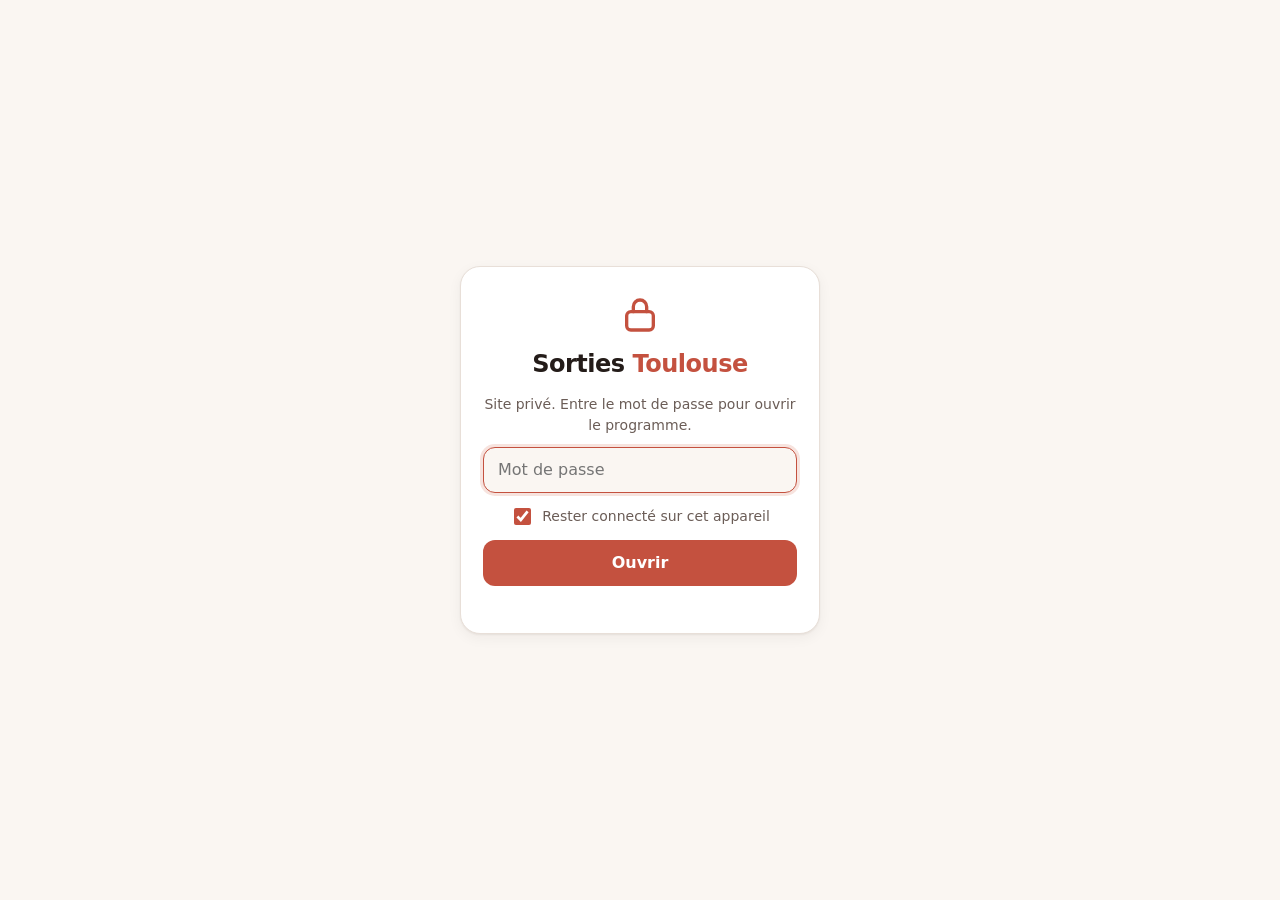
<file: index.html>
<!doctype html>
<html lang="fr">
<head>
  <meta charset="utf-8">
  <meta name="viewport" content="width=device-width, initial-scale=1, viewport-fit=cover">
  <title>Sorties Toulouse</title>
  <meta name="description" content="Tout ce qui se passe à Toulouse au même endroit : concerts, spectacles, expos, ateliers, bons plans du week-end. Mis à jour chaque jour.">
  <meta name="robots" content="noindex, nofollow">
  <meta name="theme-color" content="#faf6f2">
  <script>
    // mode clair par défaut ; le bouton thème (en haut à droite) bascule en sombre et s'en souvient
    (function () {
      var t = 'light';
      try { if (localStorage.getItem('sorties-theme') === 'dark') t = 'dark'; } catch (e) { /* stockage bloqué */ }
      document.documentElement.setAttribute('data-theme', t);
      if (t === 'dark') document.querySelector('meta[name=theme-color]').setAttribute('content', '#161211');
    })();
  </script>
  <link rel="icon" href="data:image/svg+xml,%3Csvg xmlns='http://www.w3.org/2000/svg' viewBox='0 0 32 32'%3E%3Crect width='32' height='32' rx='8' fill='%23c4513f'/%3E%3Cpath d='M9 22V12l7-4 7 4v10h-4v-6h-6v6z' fill='%23fff'/%3E%3C/svg%3E">
  <link rel="stylesheet" href="style.css">
</head>
<body>
  <div class="lock" id="lock" hidden>
    <form class="lock__card" id="lockForm">
      <svg class="lock__icon" viewBox="0 0 24 24" aria-hidden="true"><rect x="4" y="10" width="16" height="11" rx="2.5"/><path d="M8 10V7a4 4 0 0 1 8 0v3"/></svg>
      <h1>Sorties <span>Toulouse</span></h1>
      <p>Site privé. Entre le mot de passe pour ouvrir le programme.</p>
      <input type="text" name="username" value="sorties-toulouse" autocomplete="username" hidden>
      <input type="password" id="pw" name="password" autocomplete="current-password" placeholder="Mot de passe" aria-label="Mot de passe" required>
      <label class="lock__remember"><input type="checkbox" id="remember" checked> Rester connecté sur cet appareil</label>
      <button type="submit" id="unlockBtn">Ouvrir</button>
      <p class="lock__err" id="lockErr" role="alert"></p>
    </form>
  </div>

  <header class="top">
    <div class="top__inner">
      <a class="tbtn home" id="homeBtn" href="./" aria-label="Accueil" title="Accueil : ce week-end, en Sélection, sans filtre"><svg width="16" height="16" viewBox="0 0 16 16" aria-hidden="true"><path d="M1.8 7.6 8 2.3l6.2 5.3" fill="none" stroke="currentColor" stroke-width="1.6" stroke-linecap="round" stroke-linejoin="round"/><path d="M3.6 6.3v7.2h3.3V10h2.2v3.5h3.3V6.3" fill="none" stroke="currentColor" stroke-width="1.6" stroke-linejoin="round"/></svg><span class="lbl">Accueil</span></a>
      <button class="tbtn theme" id="themeBtn" type="button" aria-label="Basculer thème clair ou sombre" title="Thème clair / sombre"><svg width="16" height="16" viewBox="0 0 16 16" aria-hidden="true"><circle cx="8" cy="8" r="6.5" fill="none" stroke="currentColor" stroke-width="1.6"/><path d="M8 1.5a6.5 6.5 0 0 1 0 13z" fill="currentColor" stroke="none"/></svg></button>
      <div class="brand">
        <h1>Sorties <span>Toulouse</span></h1>
        <p class="brand__sub" id="updated">Chargement…</p>
      </div>
      <label class="search">
        <svg viewBox="0 0 24 24" aria-hidden="true"><circle cx="11" cy="11" r="7"/><path d="m20 20-3.5-3.5"/></svg>
        <input id="q" type="search" placeholder="Zénith, jazz, Capitole, gratuit…" autocomplete="off" aria-label="Rechercher">
      </label>
    </div>
    <nav class="mainnav" role="tablist" aria-label="Rubriques">
      <button role="tab" data-tab="events" id="tabEvents"><span aria-hidden="true">📅</span> Agenda</button>
      <button role="tab" data-tab="plan" id="tabPlan"><span aria-hidden="true">✨</span> Mon programme</button>
      <button role="tab" data-tab="dates" id="tabDates"><span aria-hidden="true">💕</span> Idées date</button>
      <button role="tab" data-tab="places" id="tabPlaces"><span aria-hidden="true">📍</span> Lieux &amp; restos</button>
      <button role="tab" data-tab="deals" id="tabDeals"><span aria-hidden="true">✈️</span> Voyages</button>
    </nav>
    <div class="period" id="period">
      <div class="when" id="when" aria-label="Période">
        <button data-when="today">Aujourd'hui</button>
        <button data-when="tomorrow">Demain</button>
        <button data-when="weekend">Week-end</button>
        <button data-when="7days">Semaine</button>
        <button data-when="custom">📅 Choisir une date</button>
      </div>
      <div class="range">
        <button class="range__btn" id="prev" type="button" aria-label="Période précédente">‹</button>
        <span id="rangeLabel" class="range__label"></span>
        <button class="range__btn" id="next" type="button" aria-label="Période suivante">›</button>
      </div>
      <div class="custom" id="custom" hidden>
        <label>Le <input type="date" id="from"></label>
        <label>jusqu'au <input type="date" id="to"> <small>(facultatif)</small></label>
      </div>
    </div>
  </header>

  <div class="layout">
    <aside class="filters" id="filters" aria-label="Filtres">
      <div class="filters__head">
        <h2>Filtres</h2>
        <button class="link" id="reset" type="button">Tout effacer</button>
      </div>

      <section class="toggles">
        <label class="pickbox"><input type="checkbox" id="pickBox" checked> <span><strong>✦ Sélection</strong> — seulement ce qui vaut le coup (6/10 et plus, 8 max par jour)</span></label>
      </section>

      <section>
        <h3>Type de sortie</h3>
        <div class="chips" id="cats"></div>
      </section>

      <section>
        <details class="tastes">
          <summary>Mes goûts <span>règlent la Sélection</span></summary>
          <p class="tastes__help">♥ = j'adore (remonte) · – = neutre · ✕ = pas pour moi (retiré de la Sélection). Les ⭐ et 👎 que tu mets sur les sorties ajustent aussi le tri.</p>
          <div id="tastes"></div>
          <button class="link" id="unhide" type="button" hidden></button>
          <button class="link" id="resetTastes" type="button">Remettre les goûts par défaut</button>
        </details>
      </section>

      <section>
        <h3>Moment</h3>
        <div class="seg" id="moment">
          <button data-m="">Tous</button>
          <button data-m="day">Journée</button>
          <button data-m="evening">Le soir</button>
        </div>
      </section>

      <section class="toggles">
        <label><input type="checkbox" id="try"> À essayer : initiations, ateliers, découvertes</label>
        <label><input type="checkbox" id="free"> Gratuit seulement</label>
        <label><input type="checkbox" id="kids"> Pour les enfants</label>
        <label><input type="checkbox" id="favs"> Mes favoris</label>
        <label><input type="checkbox" id="hideFull"> Masquer les « complet »</label>
      </section>

      <section>
        <h3>Ville</h3>
        <select id="city" aria-label="Ville"></select>
      </section>

      <section>
        <h3>Sources</h3>
        <div class="chips" id="sources"></div>
      </section>
      <button class="apply" id="apply" type="button">Voir les résultats</button>
    </aside>

    <main>
      <div class="bar">
        <button class="filters-btn" id="filtersBtn" type="button" aria-expanded="false" aria-controls="filters">
          <svg viewBox="0 0 24 24" aria-hidden="true"><path d="M4 6h16M7 12h10M10 18h4"/></svg>
          Filtres <span class="badge" id="activeCount" hidden></span>
        </button>
        <p class="summary" id="summary" aria-live="polite"></p>
      </div>
      <div id="list" class="list"></div>
      <button id="more" class="more" type="button" hidden>Voir plus</button>
    </main>
  </div>

  <footer class="foot" id="foot"></footer>

  <script src="app.js"></script>
</body>
</html>
</file>
<file: style.css>
:root {
  --bg: #faf6f2;
  --surface: #ffffff;
  --surface-2: #f3ece6;
  --ink: #241c19;
  --ink-2: #6b5d57;
  --line: #e8dfd8;
  --accent: #c4513f;
  --accent-ink: #ffffff;
  --accent-soft: #f7e3de;
  --ok: #2f7d4f;
  --warn: #b45309;
  --shadow: 0 1px 2px rgb(36 28 25 / .06), 0 4px 14px rgb(36 28 25 / .05);
  --radius: 14px;

  --c-concert: #7c3aed;
  --c-soiree: #db2777;
  --c-rencontre: #5b8a1c;
  --c-rando: #2f6f8f;
  --c-spectacle: #c2410c;
  --c-humour: #b7791f;
  --c-expo: #0f8b80;
  --c-cinema: #4b5b70;
  --c-festival: #e11d48;
  --c-atelier: #2563eb;
  --c-conference: #4f46e5;
  --c-visite: #15803d;
  --c-sport: #0e7490;
  --c-marche: #92602a;
  --c-autre: #6b7280;

  color-scheme: light;
}

/* sombre seulement si on le choisit avec le bouton thème (clair par défaut, même si le téléphone est en sombre) */
:root[data-theme="dark"] {
    --bg: #161211;
    --surface: #201a18;
    --surface-2: #2a2320;
    --ink: #f3ebe6;
    --ink-2: #b3a49d;
    --line: #382f2b;
    --accent: #f08a76;
    --accent-ink: #1d1311;
    --accent-soft: #3b2420;
    --ok: #6fcf97;
    --warn: #f6ad55;
    --shadow: none;

    --c-concert: #b794f6;
    --c-soiree: #f472b6;
    --c-rencontre: #a3d65c;
    --c-rando: #7cc4e4;
    --c-spectacle: #fb923c;
    --c-humour: #f6c453;
    --c-expo: #4fd1c5;
    --c-cinema: #a0aec0;
    --c-festival: #fb7185;
    --c-atelier: #7aa7ff;
    --c-conference: #a5a8ff;
    --c-visite: #68d391;
    --c-sport: #4fc3dc;
    --c-marche: #d6a46a;
    --c-autre: #a0a4ab;

    color-scheme: dark;
}

* { box-sizing: border-box; }
html { -webkit-text-size-adjust: 100%; }
body {
  margin: 0;
  background: var(--bg);
  color: var(--ink);
  font: 15px/1.45 system-ui, -apple-system, "Segoe UI", Roboto, "Helvetica Neue", Arial, sans-serif;
}
button, input, select { font: inherit; color: inherit; }
button { cursor: pointer; }
a { color: inherit; }
[hidden] { display: none !important; }
svg { width: 18px; height: 18px; fill: none; stroke: currentColor; stroke-width: 2; stroke-linecap: round; stroke-linejoin: round; flex: none; }

/* ---------- en-tête ---------- */

.top {
  position: sticky; top: 0; z-index: 20;
  background: color-mix(in srgb, var(--bg) 92%, transparent);
  backdrop-filter: blur(10px);
  -webkit-backdrop-filter: blur(10px);
  border-bottom: 1px solid var(--line);
  padding: 12px 16px 0;
  padding-top: max(12px, env(safe-area-inset-top));
}
.top__inner { max-width: 1180px; margin: 0 auto; display: flex; gap: 10px 12px; align-items: center; flex-wrap: wrap; }
.brand { flex: 1 1 160px; min-width: 0; order: 2; }
/* boutons de la barre du haut, repris du guide des langues */
.tbtn {
  display: inline-flex; align-items: center; gap: 6px; min-height: 38px; padding: 7px 10px;
  border: 1px solid var(--line); border-radius: 8px; background: var(--surface); color: var(--ink);
  font-size: 14px; font-weight: 600; text-decoration: none; white-space: nowrap; flex: none;
  transition: transform .12s ease, border-color .15s ease;
}
.tbtn:hover { border-color: var(--accent); }
.tbtn:active { transform: scale(.97); }
.tbtn svg { width: 16px; height: 16px; }
.tbtn.home { order: 1; }
.tbtn.theme { order: 3; }
.search { order: 4; }
@media (min-width: 760px) {
  .search { order: 3; }
  .tbtn.theme { order: 5; }
}
@media (max-width: 520px) {
  .tbtn .lbl { display: none; }
  .search { flex-basis: 100%; }
}
.brand h1 { margin: 0; font-size: 22px; letter-spacing: -.02em; line-height: 1.1; }
.brand h1 span { color: var(--accent); }
.brand__sub { margin: 2px 0 0; color: var(--ink-2); font-size: 12.5px; }
.search {
  flex: 1 1 300px; display: flex; align-items: center; gap: 8px;
  background: var(--surface); border: 1px solid var(--line); border-radius: 999px;
  padding: 0 14px; height: 42px; color: var(--ink-2);
}
.search:focus-within { border-color: var(--accent); box-shadow: 0 0 0 3px var(--accent-soft); }
.search input { flex: 1; min-width: 0; border: 0; outline: 0; background: transparent; color: var(--ink); height: 100%; }

.when {
  max-width: 1180px; margin: 10px auto 0; display: flex; gap: 6px;
  overflow-x: auto; scrollbar-width: none; padding-bottom: 10px;
  -webkit-mask-image: linear-gradient(90deg, #000 92%, transparent);
          mask-image: linear-gradient(90deg, #000 92%, transparent);
}
.when::-webkit-scrollbar { display: none; }
.when button {
  flex: none; border: 1px solid var(--line); background: var(--surface);
  border-radius: 999px; padding: 7px 14px; font-weight: 550; font-size: 14px; white-space: nowrap;
}
.when button[aria-pressed="true"] { background: var(--ink); color: var(--bg); border-color: var(--ink); }
.custom { max-width: 1180px; margin: 0 auto; display: flex; gap: 12px; flex-wrap: wrap; padding-bottom: 10px; color: var(--ink-2); }

/* menu principal : 4 rubriques */
.mainnav {
  max-width: 1180px; margin: 10px auto 0; display: flex; gap: 2px; overflow-x: auto; scrollbar-width: none;
  border-bottom: 1px solid var(--line);
}
.mainnav::-webkit-scrollbar { display: none; }
.mainnav button {
  flex: none; border: 0; background: none; padding: 8px 12px 10px; font-weight: 700; font-size: 15px;
  color: var(--ink-2); border-bottom: 3px solid transparent; margin-bottom: -1px; white-space: nowrap;
}
.mainnav button[aria-selected="true"] { color: var(--ink); border-bottom-color: var(--accent); }
.mainnav button:hover { color: var(--ink); }

/* période : 5 boutons + flèches ‹ › avec les vraies dates */
.period { max-width: 1180px; margin: 10px auto 0; display: flex; flex-wrap: wrap; align-items: center; gap: 8px 16px; padding-bottom: 10px; }
.period .when { margin: 0; padding: 0; max-width: 100%; }
.period .custom { flex-basis: 100%; padding: 0; margin: 0; }
.range { display: flex; align-items: center; gap: 8px; font-size: 14px; color: var(--ink-2); }
.range__label strong { color: var(--ink); }
.range__btn {
  width: 32px; height: 32px; border-radius: 50%; border: 1px solid var(--line); background: var(--surface);
  font-size: 18px; line-height: 1; color: var(--ink); display: inline-grid; place-items: center; padding: 0;
}
.range__btn:hover:not(:disabled) { border-color: var(--accent); }
.range__btn:disabled { opacity: .35; cursor: default; }
.bar .summary { margin: 0; flex: 1 1 280px; }
.pickbox { align-items: flex-start !important; }
.pickbox span { line-height: 1.35; }

/* météo dans les titres des jours */
.wxb { margin-left: auto; font-size: 13px; font-weight: 650; color: var(--ink); background: var(--surface); border: 1px solid var(--line); border-radius: 999px; padding: 1px 9px; white-space: nowrap; }
.wxb small { color: var(--ink-2); font-weight: 500; }
.day__head { flex-wrap: wrap; }
.idea__head .wxb { margin-left: 8px; }

/* fiche rando : infos pratiques, météo sur place, équipement */
.rando { margin-top: 8px; padding: 8px 10px; border-radius: 10px; background: color-mix(in srgb, var(--c-rando) 8%, var(--surface)); border: 1px solid color-mix(in srgb, var(--c-rando) 25%, transparent); font-size: 13.5px; }
.rando p { margin: 2px 0; }
.rando .wx { margin-top: 6px; }
.gear { margin-top: 6px; }
.gear summary { cursor: pointer; font-weight: 700; }
.gear ul { list-style: none; margin: 6px 0 0; padding: 0; display: grid; gap: 3px; }
.gear li span { display: inline-block; width: 1.4em; }
.card[data-kind="Baignade"] { --c: var(--c-cinema); }

/* idées date */
.idea { margin-top: 16px; }
.idea__head { margin: 0 0 6px 2px; font-weight: 700; }
.idea__n { background: var(--accent); color: var(--accent-ink); border-radius: 999px; padding: 1px 9px; font-size: 12px; margin-right: 6px; }
.idea__more {
  list-style: none; margin: 8px 0 0 16px; padding: 0 0 0 12px; display: grid; gap: 6px;
  border-left: 2px dashed color-mix(in srgb, var(--accent) 45%, transparent);
}
.mini { display: flex; align-items: center; gap: 10px; background: var(--surface); border: 1px solid var(--line); border-radius: 12px; padding: 8px 10px; }
.mini__icon { font-size: 20px; }
.mini__body { flex: 1; min-width: 0; display: flex; flex-direction: column; }
.mini__body small { color: var(--ink-2); font-size: 11px; text-transform: uppercase; letter-spacing: .05em; font-weight: 700; }
.mini__body a { font-weight: 700; text-decoration: none; }
.mini__body a:hover { text-decoration: underline; }
.mini__info { color: var(--ink-2); font-size: 13px; }

/* téléphone : la barre du haut défile avec la page (sinon elle prend la moitié de l'écran) */
@media (max-width: 760px) {
  .top { position: static; }
}
.custom input { background: var(--surface); border: 1px solid var(--line); border-radius: 10px; padding: 6px 10px; color: var(--ink); }

/* ---------- mise en page ---------- */

.layout { max-width: 1180px; margin: 0 auto; padding: 14px 16px 40px; display: grid; gap: 22px; }
main { min-width: 0; }

.bar { display: flex; gap: 10px; align-items: center; justify-content: space-between; flex-wrap: wrap; }
.filters-btn {
  display: inline-flex; align-items: center; gap: 6px; border: 1px solid var(--line);
  background: var(--surface); border-radius: 10px; padding: 7px 12px; font-weight: 600;
}
.badge { background: var(--accent); color: var(--accent-ink); border-radius: 999px; font-size: 12px; min-width: 20px; padding: 0 6px; text-align: center; }
.tabs { display: inline-flex; background: var(--surface-2); border-radius: 10px; padding: 3px; max-width: 100%; overflow-x: auto; scrollbar-width: none; }
.tabs::-webkit-scrollbar { display: none; }
.tabs button { flex: none; white-space: nowrap; border: 0; background: transparent; border-radius: 8px; padding: 6px 12px; font-weight: 600; color: var(--ink-2); font-size: 14px; }
.tabs button[aria-selected="true"] { background: var(--surface); color: var(--ink); box-shadow: var(--shadow); }
.tabs .n { font-weight: 500; opacity: .75; margin-left: 2px; }
.summary { color: var(--ink-2); margin: 12px 2px 6px; font-size: 14px; }
.summary strong { color: var(--ink); }

/* ---------- filtres ---------- */

.filters {
  display: none;
  background: var(--surface); border: 1px solid var(--line); border-radius: var(--radius);
  padding: 14px 16px 6px; align-self: start;
}
.filters.open { display: block; }
.filters__head { display: flex; justify-content: space-between; align-items: baseline; }
.filters h2 { margin: 0; font-size: 16px; }
.filters h3 { margin: 0 0 8px; font-size: 12px; text-transform: uppercase; letter-spacing: .06em; color: var(--ink-2); font-weight: 650; }
.filters section { padding: 12px 0; border-top: 1px solid var(--line); }
.filters section:first-of-type { border-top: 0; }
.link { border: 0; background: none; color: var(--accent); font-weight: 600; padding: 4px 0; }
.chips { display: flex; flex-wrap: wrap; gap: 6px; }
.chip {
  display: inline-flex; align-items: center; gap: 6px; border: 1px solid var(--line); background: var(--bg);
  border-radius: 999px; padding: 5px 10px; font-size: 13.5px; font-weight: 550;
}
.chip .dot { width: 8px; height: 8px; border-radius: 50%; background: var(--c, var(--c-autre)); }
.chip .n { color: var(--ink-2); font-weight: 500; font-size: 12px; }
.chip[aria-pressed="true"] { background: color-mix(in srgb, var(--c, var(--accent)) 16%, var(--surface)); border-color: var(--c, var(--accent)); }
.chip:disabled { opacity: .4; cursor: default; }
.seg { display: flex; background: var(--surface-2); border-radius: 10px; padding: 3px; }
.seg button { flex: 1; border: 0; background: none; border-radius: 8px; padding: 6px 8px; font-weight: 600; font-size: 13.5px; color: var(--ink-2); }
.seg button[aria-pressed="true"] { background: var(--surface); color: var(--ink); box-shadow: var(--shadow); }
.toggles { display: grid; gap: 8px; }
.toggles label { display: flex; align-items: center; gap: 10px; font-weight: 500; }
.toggles input { width: 18px; height: 18px; accent-color: var(--accent); }
.tastes summary { cursor: pointer; font-weight: 650; list-style: none; display: flex; align-items: baseline; gap: 8px; }
.tastes summary::-webkit-details-marker { display: none; }
.tastes summary::before { content: "▸"; color: var(--ink-2); transition: transform .15s; }
.tastes[open] summary::before { transform: rotate(90deg); }
.tastes summary span { color: var(--ink-2); font-weight: 500; font-size: 12.5px; }
.tastes__help { font-size: 12.5px; color: var(--ink-2); margin: 8px 0; }
.taste { display: flex; align-items: center; justify-content: space-between; gap: 8px; padding: 3px 0; font-size: 14px; }
.taste > span { display: inline-flex; align-items: center; gap: 7px; }
.taste .dot { width: 8px; height: 8px; border-radius: 50%; background: var(--c); }
.tri { display: inline-flex; background: var(--surface-2); border-radius: 8px; padding: 2px; }
.tri button { border: 0; background: none; width: 30px; height: 26px; border-radius: 6px; color: var(--ink-2); font-size: 13px; }
.tri button[aria-pressed="true"] { background: var(--surface); color: var(--ink); box-shadow: var(--shadow); }
.tri button[data-v="love"][aria-pressed="true"] { color: var(--accent); }
.pick { flex: none; }
.pick button { padding: 6px 12px; white-space: nowrap; }
.pick button[data-pick="best"]::before { content: "✦ "; color: var(--accent); }
.tag.tag--top { background: var(--accent); color: var(--accent-ink); }
.day__more { border: 0; background: none; color: var(--accent); font-weight: 650; padding: 8px 2px 0; font-size: 14px; }
.apply { display: block; width: 100%; margin: 4px 0 12px; border: 0; border-radius: 10px; padding: 11px; background: var(--accent); color: var(--accent-ink); font-weight: 700; }
select { width: 100%; background: var(--bg); border: 1px solid var(--line); border-radius: 10px; padding: 8px 10px; }

/* ---------- liste ---------- */

.day { margin-top: 18px; }
.day__head {
  position: sticky; top: var(--top-h, 120px); z-index: 5;
  display: flex; align-items: baseline; gap: 8px;
  background: var(--bg); padding: 8px 2px 6px; margin: 0;
  font-size: 15px; font-weight: 750; letter-spacing: -.01em;
}
.day__head small { color: var(--ink-2); font-weight: 500; font-size: 13px; }
.day__head .rel { color: var(--accent); font-weight: 700; }
.cards { display: grid; gap: 10px; }

.card {
  --c: var(--c-autre);
  position: relative; display: grid; grid-template-columns: 58px 1fr auto; gap: 4px 12px;
  background: var(--surface); border: 1px solid var(--line); border-radius: var(--radius);
  padding: 12px 12px 10px 0; box-shadow: var(--shadow); overflow: hidden;
}
.card::before { content: ""; position: absolute; inset: 0 auto 0 0; width: 4px; background: var(--c); }
.card__when { grid-row: 1 / span 2; display: flex; flex-direction: column; align-items: center; text-align: center; padding-left: 6px; }

/* note /10 et "pourquoi" */
.note {
  display: inline-flex; align-items: baseline; gap: 1px; margin-top: 7px; border: 0; border-radius: 999px;
  padding: 2px 7px; font-size: 12.5px; font-weight: 750; font-variant-numeric: tabular-nums; line-height: 1.3;
}
.note small { font-size: 9.5px; font-weight: 600; opacity: .75; }
.note--top { background: var(--accent); color: var(--accent-ink); }
.note--ok { background: color-mix(in srgb, var(--ok) 15%, transparent); color: var(--ok); }
.note--low { background: var(--surface-2); color: var(--ink-2); }
.note:hover { outline: 2px solid color-mix(in srgb, currentColor 35%, transparent); }
.card__why { grid-column: 1 / -1; margin: 10px 0 0 14px; padding: 10px 12px; background: var(--surface-2); border-radius: 10px; font-size: 13px; }
.card__why p { margin: 0 0 6px; }
.card__why ul { list-style: none; margin: 0; padding: 0; display: grid; gap: 3px; }
.card__why li { display: flex; justify-content: space-between; gap: 12px; }
.card__why b { font-variant-numeric: tabular-nums; white-space: nowrap; }
.card__why b.up { color: var(--ok); }
.card__why b.down { color: var(--warn); }
.card__why .card__why-total { margin: 8px 0 0; color: var(--ink-2); font-size: 12px; }

/* Lieux & restos */
.kinds { display: flex; gap: 6px; overflow-x: auto; scrollbar-width: none; padding: 2px 0 8px; margin-top: 4px; }
.kinds::-webkit-scrollbar { display: none; }
.kinds .chip { flex: none; }
.tested-toggle { margin: 0 0 8px; font-size: 14px; }
.card__kind { font-size: 22px; line-height: 1; }
.tag--michelin { background: color-mix(in srgb, #c8102e 14%, transparent); color: #b0102a; }
:root[data-theme="dark"] .tag--michelin { color: #ff7b8c; }
.tag--rating { background: color-mix(in srgb, #f5b301 18%, transparent); color: var(--ink); }
.card[data-kind="Resto"] { --c: var(--c-spectacle); }
.card[data-kind="Bar"] { --c: var(--c-soiree); }
.card[data-kind="Café"] { --c: var(--c-marche); }
.card[data-kind="Activité"] { --c: var(--c-atelier); }
.card[data-kind="Lieu"] { --c: var(--c-visite); }
.slot--food .slot__label { color: var(--ink-2); }

/* Mon programme */
.plan__bar { display: flex; gap: 10px; flex-wrap: wrap; margin-top: 6px; }
.plan__bar .more { margin: 0; }
.slot { margin-top: 10px; }
.slot__label { margin: 0 0 6px 2px; font-size: 12px; text-transform: uppercase; letter-spacing: .06em; color: var(--accent); font-weight: 750; }
.slot__empty { margin: 0; padding: 12px 14px; border: 1px dashed var(--line); border-radius: var(--radius); color: var(--ink-2); font-size: 14px; }
.slot__alt { margin: 6px 2px 0; font-size: 13px; color: var(--ink-2); }
.slot__alt a { color: var(--ink); }
.slot__alt span { white-space: nowrap; }
.card__time { font-weight: 750; font-size: 15px; font-variant-numeric: tabular-nums; line-height: 1.2; }
.card__time small { display: block; font-weight: 500; color: var(--ink-2); font-size: 11.5px; }
.card__body { min-width: 0; }
.card h3 { margin: 0; font-size: 15.5px; line-height: 1.3; letter-spacing: -.005em; }
.card h3 a { text-decoration: none; }
.card h3 a:hover { text-decoration: underline; text-underline-offset: 2px; }
.card__meta { margin: 3px 0 0; color: var(--ink-2); font-size: 13.5px; }
.maplink {
  display: inline-flex; align-items: flex-start; gap: 4px; color: var(--ink-2);
  text-decoration: underline; text-decoration-color: color-mix(in srgb, var(--ink-2) 35%, transparent);
  text-underline-offset: 3px;
}
.maplink svg { width: 14px; height: 14px; margin-top: 2px; color: var(--accent); }
.maplink:hover { color: var(--accent); text-decoration-color: currentColor; }
.card__desc {
  margin: 6px 0 0; font-size: 13.5px; color: var(--ink-2);
  display: -webkit-box; -webkit-line-clamp: 2; -webkit-box-orient: vertical; overflow: hidden;
}
.card__thumb {
  grid-row: 1 / span 2; grid-column: 3; width: 76px; height: 76px; border-radius: 10px; object-fit: cover;
  background: var(--surface-2);
}
.card__foot { grid-column: 2 / span 2; display: flex; align-items: center; justify-content: space-between; gap: 8px; margin-top: 8px; flex-wrap: wrap; }
.tags { display: flex; flex-wrap: wrap; gap: 5px; }
.tag { font-size: 12px; font-weight: 650; border-radius: 6px; padding: 2px 7px; background: var(--surface-2); color: var(--ink-2); }
.tag--cat { background: color-mix(in srgb, var(--c) 15%, transparent); color: var(--c); }
.tag--free { background: color-mix(in srgb, var(--ok) 15%, transparent); color: var(--ok); }
.tag--full, .tag--moved { background: color-mix(in srgb, var(--warn) 16%, transparent); color: var(--warn); }
.tag--src { background: transparent; border: 1px solid var(--line); font-weight: 550; }
.actions { display: flex; gap: 2px; }
.icon-btn {
  display: inline-grid; place-items: center; width: 34px; height: 34px; border-radius: 9px;
  border: 0; background: transparent; color: var(--ink-2); text-decoration: none;
}
.icon-btn:hover { background: var(--surface-2); color: var(--ink); }
.icon-btn.on { color: var(--accent); }
.icon-btn.on svg { fill: currentColor; }

.card[data-cat="Concert"] { --c: var(--c-concert); }
.card[data-cat="Soirée"] { --c: var(--c-soiree); }
.card[data-cat="Rencontre"] { --c: var(--c-rencontre); }
.card[data-cat="Rando"] { --c: var(--c-rando); }
.card[data-cat="Spectacle"] { --c: var(--c-spectacle); }
.card[data-cat="Humour"] { --c: var(--c-humour); }
.card[data-cat="Expo"] { --c: var(--c-expo); }
.card[data-cat="Cinéma"] { --c: var(--c-cinema); }
.card[data-cat="Festival"] { --c: var(--c-festival); }
.card[data-cat="Atelier"] { --c: var(--c-atelier); }
.card[data-cat="Conférence"] { --c: var(--c-conference); }
.card[data-cat="Visite"] { --c: var(--c-visite); }
.card[data-cat="Sport"] { --c: var(--c-sport); }
.card[data-cat="Marché"] { --c: var(--c-marche); }

.hint {
  display: flex; align-items: center; justify-content: space-between; gap: 10px;
  background: var(--accent-soft); border-radius: var(--radius); padding: 10px 14px; margin-top: 8px; font-size: 14px;
}
.hint button { border: 0; background: var(--accent); color: var(--accent-ink); border-radius: 8px; padding: 6px 12px; font-weight: 650; white-space: nowrap; }
.empty { text-align: center; color: var(--ink-2); padding: 50px 10px; }
.empty strong { display: block; color: var(--ink); font-size: 17px; margin-bottom: 4px; }
.more { display: block; margin: 20px auto 0; border: 1px solid var(--line); background: var(--surface); border-radius: 10px; padding: 10px 22px; font-weight: 650; }
.banner { background: color-mix(in srgb, var(--warn) 14%, var(--surface)); border: 1px solid color-mix(in srgb, var(--warn) 40%, transparent); border-radius: var(--radius); padding: 10px 14px; margin-top: 10px; font-size: 14px; }

.foot { max-width: 1180px; margin: 0 auto; padding: 18px 16px 40px; color: var(--ink-2); font-size: 13px; border-top: 1px solid var(--line); }
.foot ul { list-style: none; padding: 0; margin: 6px 0 0; display: flex; flex-wrap: wrap; gap: 6px 16px; }
.foot .ko { color: var(--warn); }

/* ---------- écran mot de passe ---------- */

body.locked .top, body.locked .layout, body.locked .foot { display: none; }
.lock { min-height: 100vh; min-height: 100dvh; display: grid; place-items: center; padding: 24px 16px; }
.lock__card {
  width: 100%; max-width: 360px; background: var(--surface); border: 1px solid var(--line); border-radius: 20px;
  padding: 28px 22px 18px; box-shadow: var(--shadow); text-align: center; display: grid; gap: 12px;
}
.lock__icon { width: 40px; height: 40px; margin: 0 auto; color: var(--accent); }
.lock h1 { margin: 0; font-size: 24px; letter-spacing: -.02em; }
.lock h1 span { color: var(--accent); }
.lock p { margin: 0; color: var(--ink-2); font-size: 14px; }
.lock input[type="password"] {
  height: 46px; border: 1px solid var(--line); border-radius: 12px; padding: 0 14px; background: var(--bg); color: var(--ink); font-size: 16px;
}
.lock input[type="password"]:focus { outline: 0; border-color: var(--accent); box-shadow: 0 0 0 3px var(--accent-soft); }
.lock__remember { display: flex; align-items: center; justify-content: center; gap: 8px; font-size: 14px; color: var(--ink-2); }
.lock__remember input { accent-color: var(--accent); width: 17px; height: 17px; }
.lock button { height: 46px; border: 0; border-radius: 12px; background: var(--accent); color: var(--accent-ink); font-weight: 700; font-size: 16px; }
.lock button:disabled { opacity: .7; cursor: progress; }
.lock__err { color: var(--warn) !important; font-weight: 600; min-height: 1.2em; }

/* ---------- grand écran : filtres en colonne ---------- */

@media (min-width: 960px) {
  .layout { grid-template-columns: 270px 1fr; }
  .filters { display: block; position: sticky; top: calc(var(--top-h, 120px) + 14px); max-height: calc(100vh - var(--top-h, 120px) - 28px); overflow: auto; }
  .filters-btn, .apply { display: none; }
  .card { grid-template-columns: 64px 1fr auto; }
  .card__thumb { width: 92px; height: 92px; }
}

@media (max-width: 520px) {
  .brand h1 { font-size: 20px; }
  .card { grid-template-columns: 52px 1fr auto; gap: 4px 10px; }
  .card__thumb { width: 60px; height: 60px; }
  .tabs button { padding: 6px 9px; }
}
</file>
